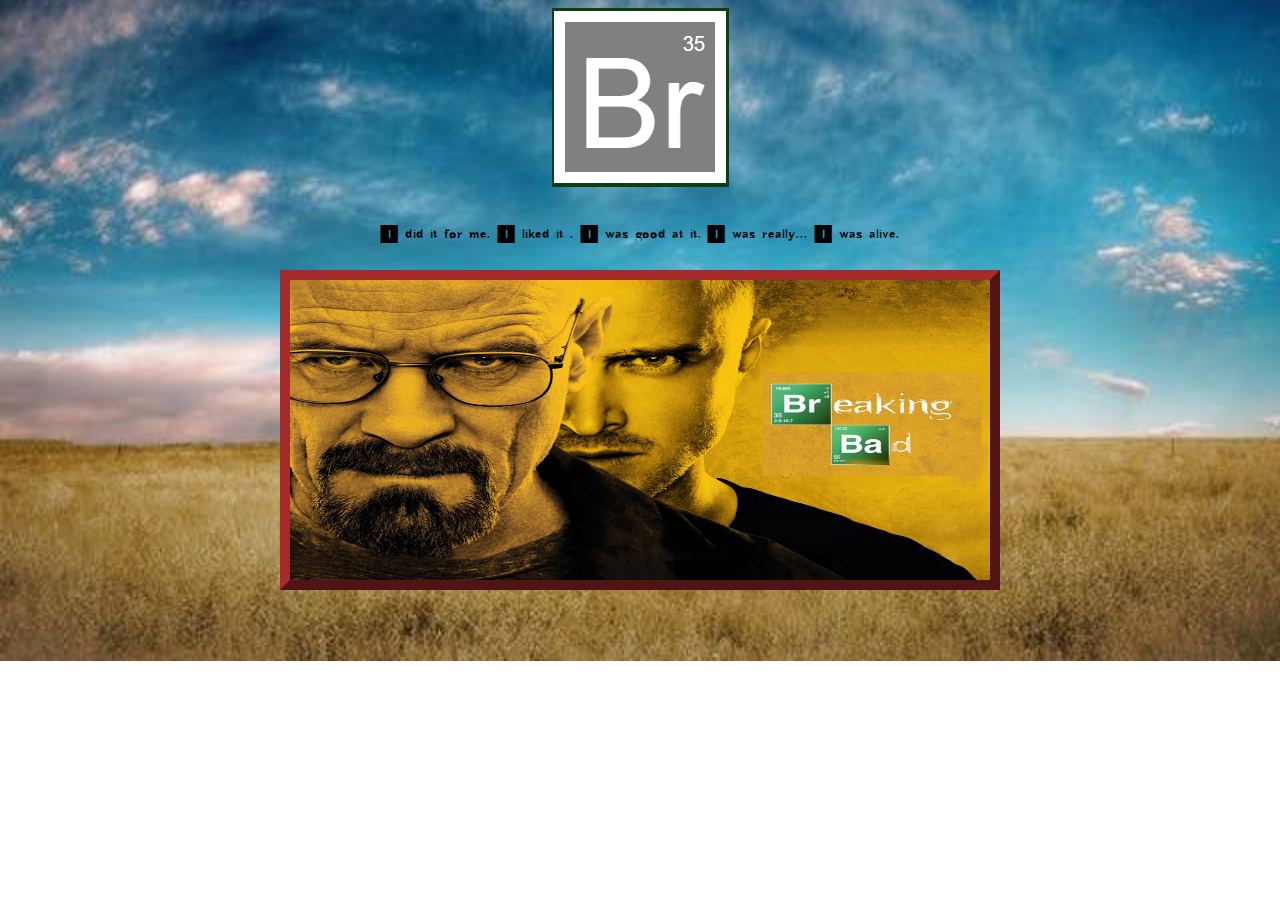
<file: Index.html>
<!DOCTYPE html>
<html lang="en">
<head>
    <meta charset="UTF-8">
    <meta name="viewport" content="width=device-width, initial-scale=1.0">
    <link rel="shortcut icon" href="IMG/icon.png" type="image/x-icon">
    <title>Document</title>

    <link rel="stylesheet" type="text/css" href="css/styles.css">
</head>
<body class="indice">
    <center>
<img src="/IMG/logo.PNG">
    <p id="breakingbad">I did it for me. I liked it . I was good at it, I was really... I was alive.</p>
    <img src="/IMG/poster.jpg" height="300px" width="700px" style="border: 10px outset brown;" usemap="#breaking">
   <map name="breaking">
    <area shape="rect" coords="476,97,674,150" href="/Formulario.html" alt="">
    <area shape="rect" coords="529,143,634,183" href="/tabla.html" alt="">
   </map>
    </center>
   
    <a href="./dondeEstamos.html">
</body>
</html>
</file>
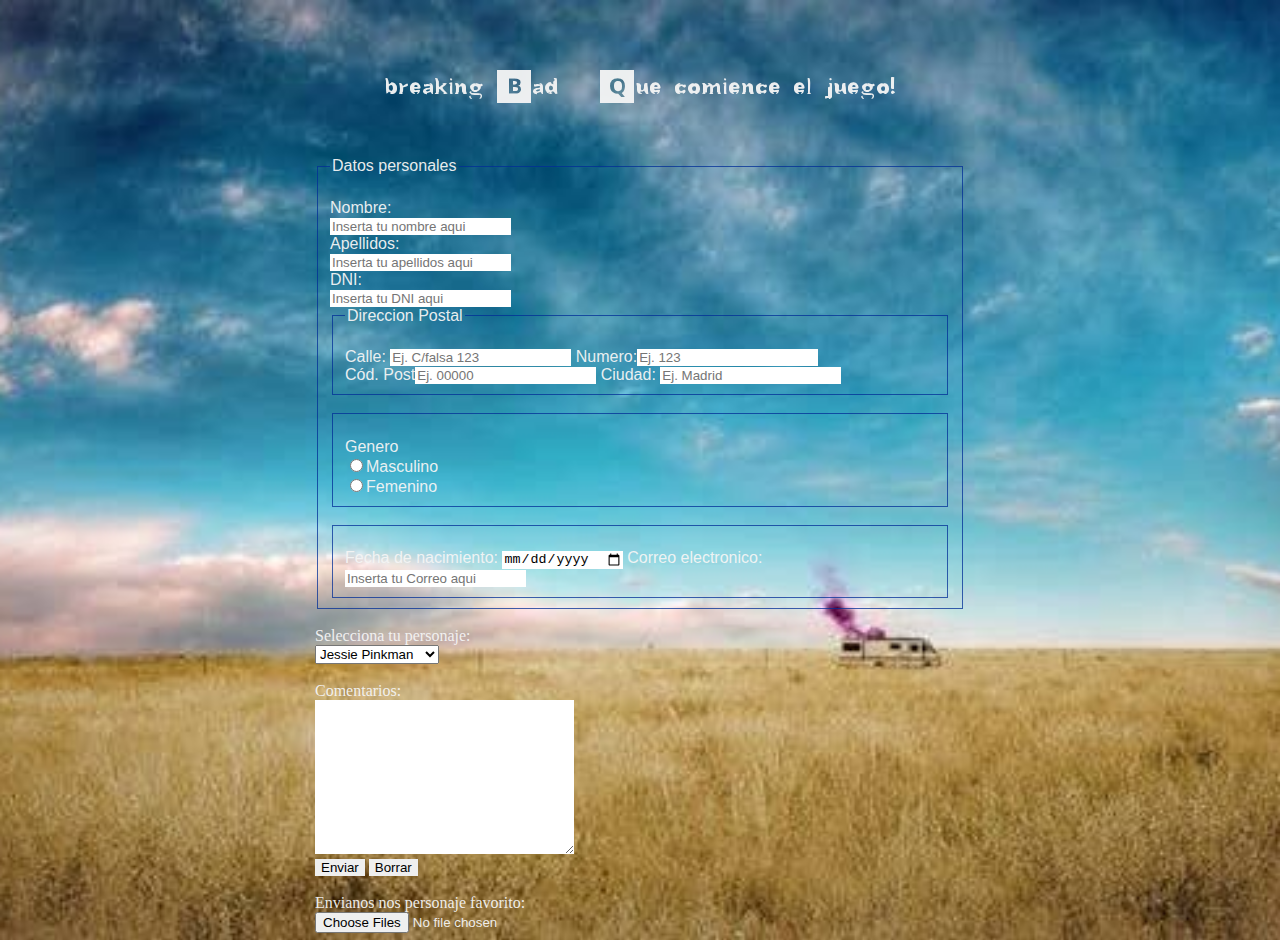
<file: Formulario.html>
<!DOCTYPE html>
<html lang="en">
<head>
    <meta charset="UTF-8">
    <meta name="viewport" content="width=device-width, initial-scale=1.0">
    <link rel="shortcut icon" href="IMG/icon.png" type="image/x-icon">
    <title>Formulario</title>
    <link rel="stylesheet" type="text/css" href="css/styles.css">
</head>
<body class="imangen"> 
    
    <form name="breaking Bad - Que comiene el juego" method="post" action="Index.html">
     <p id="relleno">breaking Bad - Que comience el juego!</p>
        <fieldset id="fuente">
            <legend>Datos personales</legend>
            <br> Nombre: 
            <br><input type="text" name="nombre" id="" placeholder="Inserta tu nombre aqui"> 
            <br>Apellidos: 
            <br><input type="text" name="Apellidos" id="" placeholder="Inserta tu apellidos aqui">
            <br>DNI: 
            <br><input type="text" name="DNI" id="" placeholder="Inserta tu DNI aqui">
           <br>
    
            <fieldset>
                <legend>Direccion Postal</legend>
                    <br>Calle:    <input type="text" name="" id=""placeholder="Ej. C/falsa 123">  Numero:<input type="text" name="" id="" placeholder="Ej. 123">
                    <br>Cód. Post<input type="text" name="" id="" placeholder="Ej. 00000">   Ciudad: <input type="text" name="" id="" placeholder="Ej. Madrid" >
           
            </fieldset>
            <br>
            <fieldset>
                <br>Genero
                <br><input type="radio" name="sexo" value="Masculino">Masculino
                <br><input type="radio" name="sexo" value="Femenino">Femenino
            </fieldset>
            <br>
            <fieldset>
                <br>Fecha de nacimiento: <input type="date">  Correo electronico: <input type="email" name="Correo electronico" id="" placeholder="Inserta tu Correo aqui"> 
            </fieldset>
            
        </fieldset>
        <br>Selecciona tu personaje:
        <br><select name="Personajes" id="">
            <option value="1"> Jessie Pinkman</option>
            <option value="2"> Wakter White</option>
            <option value="3"> Saul Goodman</option>
            <option value="4"> Gustavo Fring</option>
            <option value="5"> Pollos hermanos</option>
            <option value="6"> Otros personajes</option>
        </select>
        <br>
        <br>Comentarios:
        <br><textarea name="" id="" cols="30" rows="10"></textarea>
        <br><input type="submit" value="Enviar" id="boton"> <input type="reset" value="Borrar" id="boton"> 
        <br>
       <br>  Envianos nos personaje favorito:
        <br><input type="file" name="breaking" accept=".pdf, jpg, .doc, png" multiple>

    </form>
   
</body>
</html>
</file>
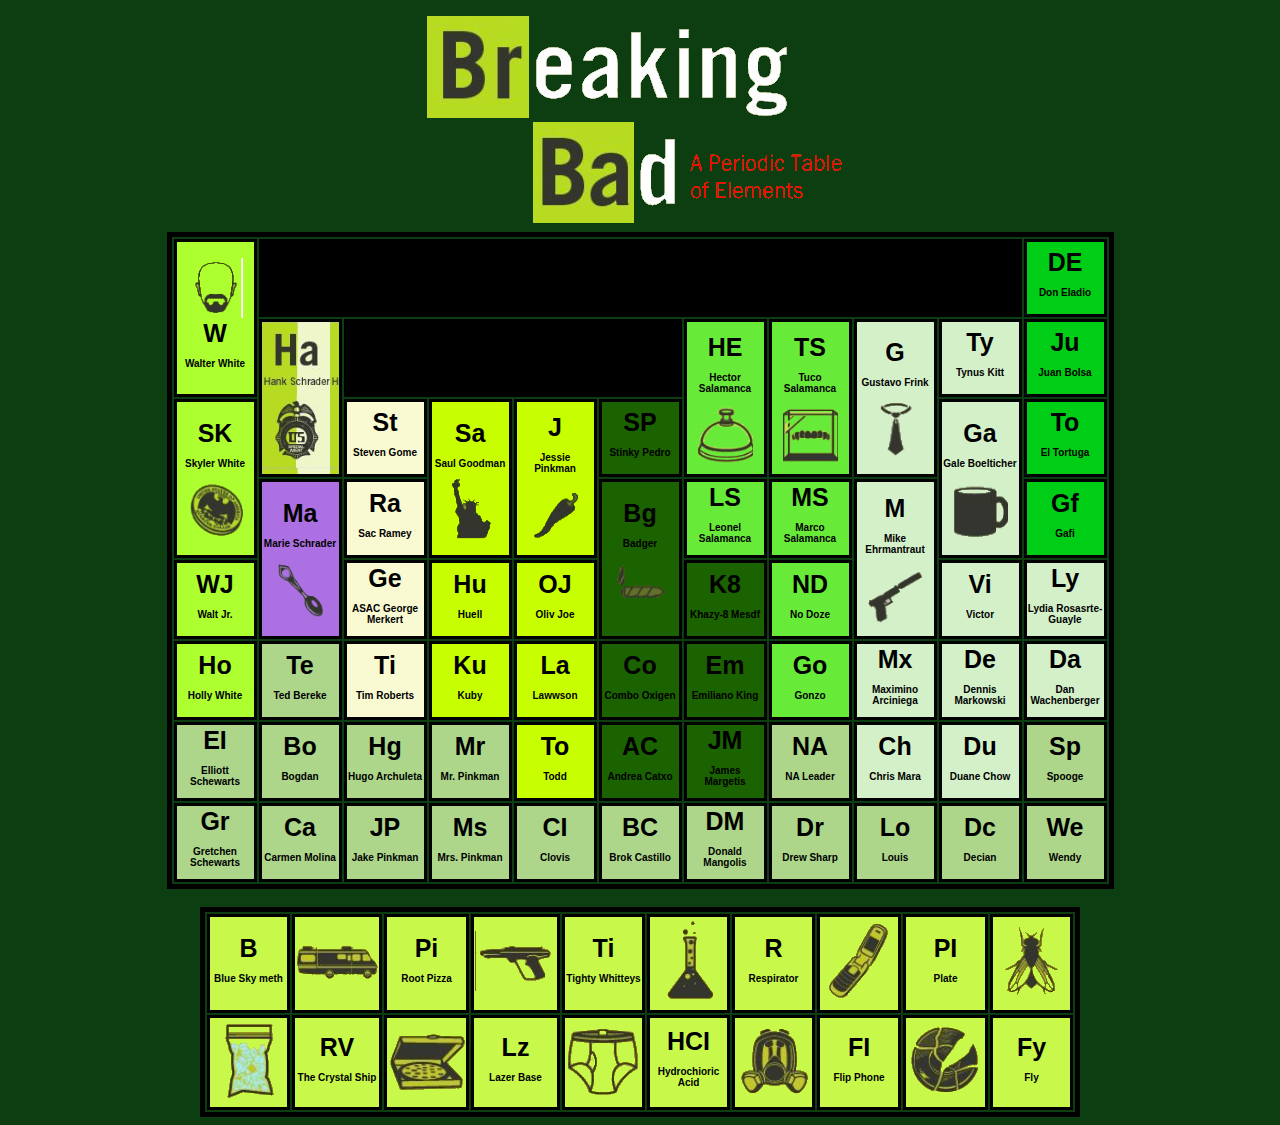
<file: tabla.html>
<!DOCTYPE html>
<html lang="en">
<head>
    <meta charset="UTF-8">
    <meta name="viewport" content="width=device-width, initial-scale=1.0">
    <link rel="shortcut icon" href="IMG/icon.png" type="image/x-icon">
    <title>Tabla</title>

    <link rel="stylesheet" type="text/css" href="css/styles.css">
</head>
<!--
    Al no especificar, los colores los he escogido aleatoriamente.
-->


<body id="body">
<center>
    <img src="/IMG/cabecera.png">
    <table class="tipografia">
        <!--Fila 1-->
        <tr>
            <td rowspan="2" id="walter"><img src="/IMG/walterwhite.png" class="walter">W <p>Walter White</p></td>
            <td colspan="9" style="background-color: black;"></td>
            <td id="color6">DE<p>Don Eladio</p></td> 
            </tr>
        <!--Fila 2-->
        <tr>
            <td rowspan="2" id="hanks"></td>
            <td colspan="4" style="background-color: black;"></td>
            <td rowspan="2" id="color4">HE<p>Hector Salamanca</p><img src="/IMG/hectorsalamanca.png" class="saul"></td>
            <td rowspan="2" id="color4">TS<p>Tuco Salamanca</p><img src="/IMG/tucosalamanca.png" class="saul"></td>
            <td rowspan="2" id="color5">G<p>Gustavo Frink</p><img src="/IMG/gustavofrink.png" class="saul"></td>
            <td  id="color5">Ty<p>Tynus Kitt</p></td>
            <td id="color6">Ju<p>Juan Bolsa</p></td>
            </tr>
            <!--Fila 3-->
        <tr>
            <td rowspan="2" id="walter">SK<p>Skyler White</p><img src="/IMG/skylerwhite.png" class="saul"></td>
            <td id="color1">St<p>Steven Gome</p></td>
            <td rowspan="2" id="color2">Sa<p>Saul Goodman</p><img src="/IMG/saulgoodman.png" class="saul"></td>
            <td rowspan="2" id="color2">J<p>Jessie Pinkman</p><img src="/IMG/jessiepinkman.png" class="saul"></td>
            <td id="color3">SP<p>Stinky Pedro</p></td>
            <td rowspan="2" id="color5">Ga<p>Gale Boelticher</p><img src="/IMG/gale.png" class="saul"></td>
            <td id="color6">To<p>El Tortuga</p></td>
            </tr>
            <!--Fila 4-->
        <tr>
            <td rowspan="2" id="marie" style="background-color: rgb(172, 112, 227);">Ma<p>Marie Schrader</p><img src="/IMG/marieschrader.png" class="marie"></td>
            <td id="color1">Ra<p>Sac Ramey</p></td>
            <td rowspan="2" id="color3">Bg<p>Badger</p><img src="/IMG/badger.png" class="saul"></td>
            <td id="color4">LS<p>Leonel Salamanca</p></td>
            <td id="color4">MS<p>Marco Salamanca</p></td>
            <td rowspan="2" id="color5">M<p>Mike Ehrmantraut</p><img src="/IMG/mike.png" class="saul"></td>
            <td id="color6">Gf<p>Gafi</p></td>
            </tr>
            <!--Fila 5-->
        <tr>
            <td id="walter">WJ<p>Walt Jr.</p></td>
            <td id="color1">Ge<p>ASAC George Merkert</p></td>
            <td id="color2">Hu<p>Huell</p></td>
            <td id="color2">OJ<p>Oliv Joe</p></td>
            <td id="color3">K8<p>Khazy-8 Mesdf</p></td>
            <td id="color4">ND<p>No Doze</p></td>
            <td id="color5">Vi<p>Victor</p></td>
            <td id="color5">Ly<p>Lydia Rosasrte-Guayle</p></td>
            </tr>
            <!--Fila 6-->
        <tr>
            <td id="walter">Ho<p>Holly White</p></td>
            <td id="color7">Te<p>Ted Bereke</p></td>
            <td id="color1">Ti<p>Tim Roberts</p></td>
            <td id="color2">Ku<p>Kuby</p></td>
            <td id="color2">La<p>Lawwson</p></td>
            <td id="color3">Co<p>Combo Oxigen</p></td>
            <td id="color3">Em<p>Emiliano King</p></td>
            <td id="color4">Go<p>Gonzo</p></td>
            <td id="color5">Mx<p>Maximino Arciniega</p></td>
            <td id="color5">De<p>Dennis Markowski</p></td>
            <td id="color5">Da<p>Dan Wachenberger</p></td> 
            </tr>
            <!--Fila 7-->
        <tr>
            <td id="color7">EI<p>Elliott Schewarts</p></td>
            <td id="color7">Bo<p>Bogdan</p></td>
            <td id="color7">Hg<p>Hugo Archuleta</p></td>
            <td id="color7">Mr<p>Mr. Pinkman</p></td>
            <td id="color2">To<p>Todd</p></td>
            <td id="color3">AC<p>Andrea Catxo</p></td>
            <td id="color3">JM<p>James Margetis</p></td>
            <td id="color7">NA<p>NA Leader</p></td>
            <td id="color5">Ch<p>Chris Mara</p></td>
            <td id="color5">Du<p>Duane Chow</p></td>
            <td id="color7">Sp<p>Spooge</p></td> 
            </tr>
            <!--Fila 8-->
        <tr>
            <td id="color7">Gr<p>Gretchen Schewarts</p></td>
            <td id="color7">Ca<p>Carmen Molina</p></td>
            <td id="color7">JP<p>Jake Pinkman</p></td>
            <td id="color7">Ms<p>Mrs. Pinkman</p></td>
            <td id="color7">CI<p> Clovis</p></td>
            <td id="color7">BC<p>Brok Castillo</p></td>
            <td id="color7">DM<p>Donald Mangolis</p></td>
            <td id="color7">Dr<p>Drew Sharp</p></td>
            <td id="color7">Lo<p>Louis</p></td>
            <td id="color7">Dc<p>Decian</p></td>
            <td id="color7">We<p>Wendy</p></td> 
            </tr>
    </table>
    <table id="table2">
        <tr>
            <td id="background">B<p>Blue Sky meth</p></td>
            <td id="background"><img src="/IMG/bus.png"></td>
            <td id="background">Pi<p>Root Pizza</p></td>
            <td id="background"><img src="/IMG/pistola.png"></td>
            <td id="background">Ti<p>Tighty Whitteys</p></td>
            <td id="background"><img src="/IMG/pocima.png"></td>
            <td id="background">R<p>Respirator</p></td>
            <td id="background"><img src="/IMG/movil.png"></td>
            <td id="background">PI<p>Plate</p></td>
            <td id="background"><img src="/IMG/mosca.png"></td>
        </tr>
        <tr>
            <td id="background"><img src="/IMG/cristal.png"></td>
            <td id="background">RV<p>The Crystal Ship</p></td>
            <td id="background"><img src="/IMG/pizza.png"></td>
            <td id="background">Lz<p>Lazer Base</p></td>
            <td id="background"><img src="/IMG/calzoncillos.png"></td>
            <td id="background">HCI<p>Hydrochioric Acid</p></td>
            <td id="background"><img src="/IMG/mascara.png"></td>
            <td id="background">FI<p>Flip Phone</p></td>
            <td id="background"><img src="/IMG/plato.png"></td>
            <td id="background">Fy<p>Fly</p></td>
        </tr>
        <br>
    </table>
</center>
    
</body>
</html>
</file>
<file: css/styles.css>
/*Index*/
@font-face {
    font-family: "breakingbad";
    src: url(/breaking_b/Breaking\ Bad.ttf);
}
.indice{
    background-image: url("/IMG/fondo.jpg");
    background-repeat: no-repeat;
    background-position: center center;
    background-size: cover;
}
#breakingbad{
    font-size: 25px;
    font-family: "breakingbad";
}

/*Formulario*/
#relleno{
    /*Me parece divertido ponerle el mismo titulo con las letras*/
    font-size: 50px;
    font-family: "breakingbad";
}
#fuente{
    font-family: "Helvetica";
}
#imange{
    width: 50px; height: 100px;

}
#imgn{
    width: 50px; height: 100px;
}
.imangen{
    background-image: url("/IMG/fondo.jpg");
    background-repeat: no-repeat;
    background-position: center center;
    background-size: cover;
}
form{
    
    width: 650px;
    margin: 0 auto;
    border-radius: 3px;
    color: rgba(245, 245, 245, 0.951);
}
input,textarea{
    outline: none;
    border: 0;
}
fieldset{
    border: solid 1px #012e97bf;
}
#color{
    background-color: black;
}

/*Tabla*/
#body{
    background-color: #0c3e11;
}

table{
border: 5px solid black;
border-color: rgb(0, 0, 0);

}
td,tr{
    border: 3px solid black;
    width: 75px; height: 70px;
    font-weight: bold;
}

.tipografia{
    font-family: "Helvetica";
    text-align: center;
    font-size: 25px;

}
p{
    font-family: "Helvetica";
    text-align: center;
    font-size: 10px;
}

.walter{
    width: 55px;
    height: 60px;
    vertical-align: text-bottom;

}
.saul{
    width: 55px;
    height: 60px;
    vertical-align: bottom;

}
.marie{
    width: 55px;
    height: 60px;
    vertical-align: bottom;
}
#hanks{
    background-image: url(/IMG/hankschrader.png);
}
#walter{
    background-color: greenyellow;
}
#color1{
    background-color: lightgoldenrodyellow;
}
#color2{
    background-color: rgb(200, 255, 0);
}
#color3{
    background-color: rgb(27, 98, 1);
}
#color4{
    background-color: rgb(104, 235, 56);
}
#color5{
    background-color: rgb(212, 240, 201);
}
#color6{
    background-color: rgb(0, 205, 21);
}
#color7{
    background-color: rgb(173, 214, 138);
}
#table2{
    font-family: "Helvetica";
    text-align: center;
    font-size: 25px;
    
}
#background{
    background-color: rgb(200, 249, 74);
}
</file>
